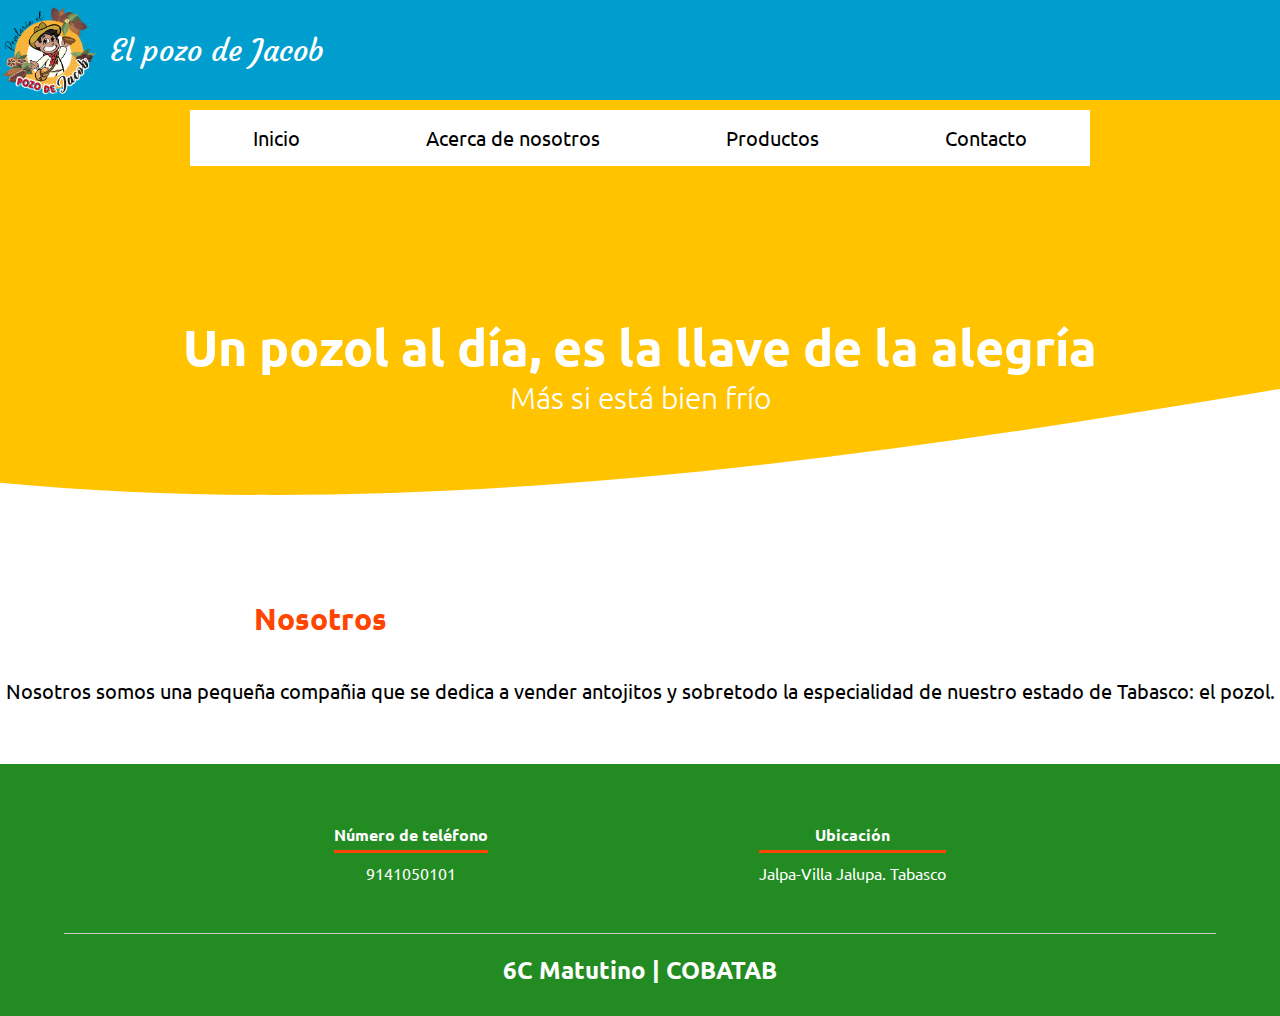
<file: index.html>
<!DOCTYPE html>
<html lang="es">
<head>
	<meta charset="utf-8">
	<meta http-equiv="refresh" content="3">
	<meta name="viewport" content="width=device-width, initial-scale=1">
	<link rel="stylesheet" type="text/css" href="estilo_5.css">
	<link rel="preconnect" href="https://fonts.googleapis.com">
<link rel="preconnect" href="https://fonts.gstatic.com" crossorigin>
<link href="https://fonts.googleapis.com/css2?family=Ubuntu&display=swap" rel="stylesheet">
<link rel="preconnect" href="https://fonts.googleapis.com">
<link rel="preconnect" href="https://fonts.gstatic.com" crossorigin>
<link href="https://fonts.googleapis.com/css2?family=Courgette&display=swap" rel="stylesheet">
	<title>El pozo de Jacob</title>
</head>
<body>
	<header>
		<div class="logo">
			<img src="img/LOGO.png" alt=logo de la compañía   width="100"  height="100">
			<p> El pozo de Jacob</p>
				
			</div>
		

		
	<nav>
		<ul class="menu-horizontal">
			<li><a href="index.html">Inicio</a></li>
			<li><a href="Acerca de nosotros.html">Acerca de nosotros</a></li>
			<li><a href="Productos.html">Productos</a>
			<ul class="menu-vertical">
				<li><a href="Productos.html">Pozol</a></li>
				<li><a href="Productos.html">Dulces</a></li>
				<li><a href="Productos.html">Antojitos</a></li>
			</ul></li>
			<li><a href="Contacto.html">Contacto</a></li>
		</ul>
		
	</nav>

	<section class="textos-header">
		<h1>Un pozol al d&iacute;a, es la llave de la alegr&iacute;a</h1>
		<h2>M&aacute;s si est&aacute; bien frío</h2>
	</section>
	<div class="wave" style="height: 350px; overflow: hidden;" ><svg viewBox="0 0 500 150" preserveAspectRatio="none" style="height: 200%; width: 200%;"><path d="M-0.00,49.85 C216.93,72.33 463.54,-59.54 500.00,49.85 L500.00,149.60 L-0.00,149.60 Z" style="stroke: none; fill: white;"></path></svg></div>
</header>
<main>
<section class="parrafo">
		<h2 class="titulo">Nosotros</h2>
		<p>Nosotros somos una pequeña compañia que se dedica a vender antojitos y sobretodo la especialidad de nuestro estado de Tabasco: el pozol.</p> 
	</section>
	</main>

<footer>
	<div class="contenedor-footer">
		<div class="contenedor-foo">
			<h4> Número de teléfono</h4>
			<p>9141050101</p>
		</div>
			<div class="contenedor-foo">
			<h4> Ubicación</h4>
			<p>Jalpa-Villa Jalupa. Tabasco</p>
		</div>
		</div>
		<h2 class="titulo-final"> 6C Matutino | COBATAB</h2>
</footer>
</body>
</html>
</file>
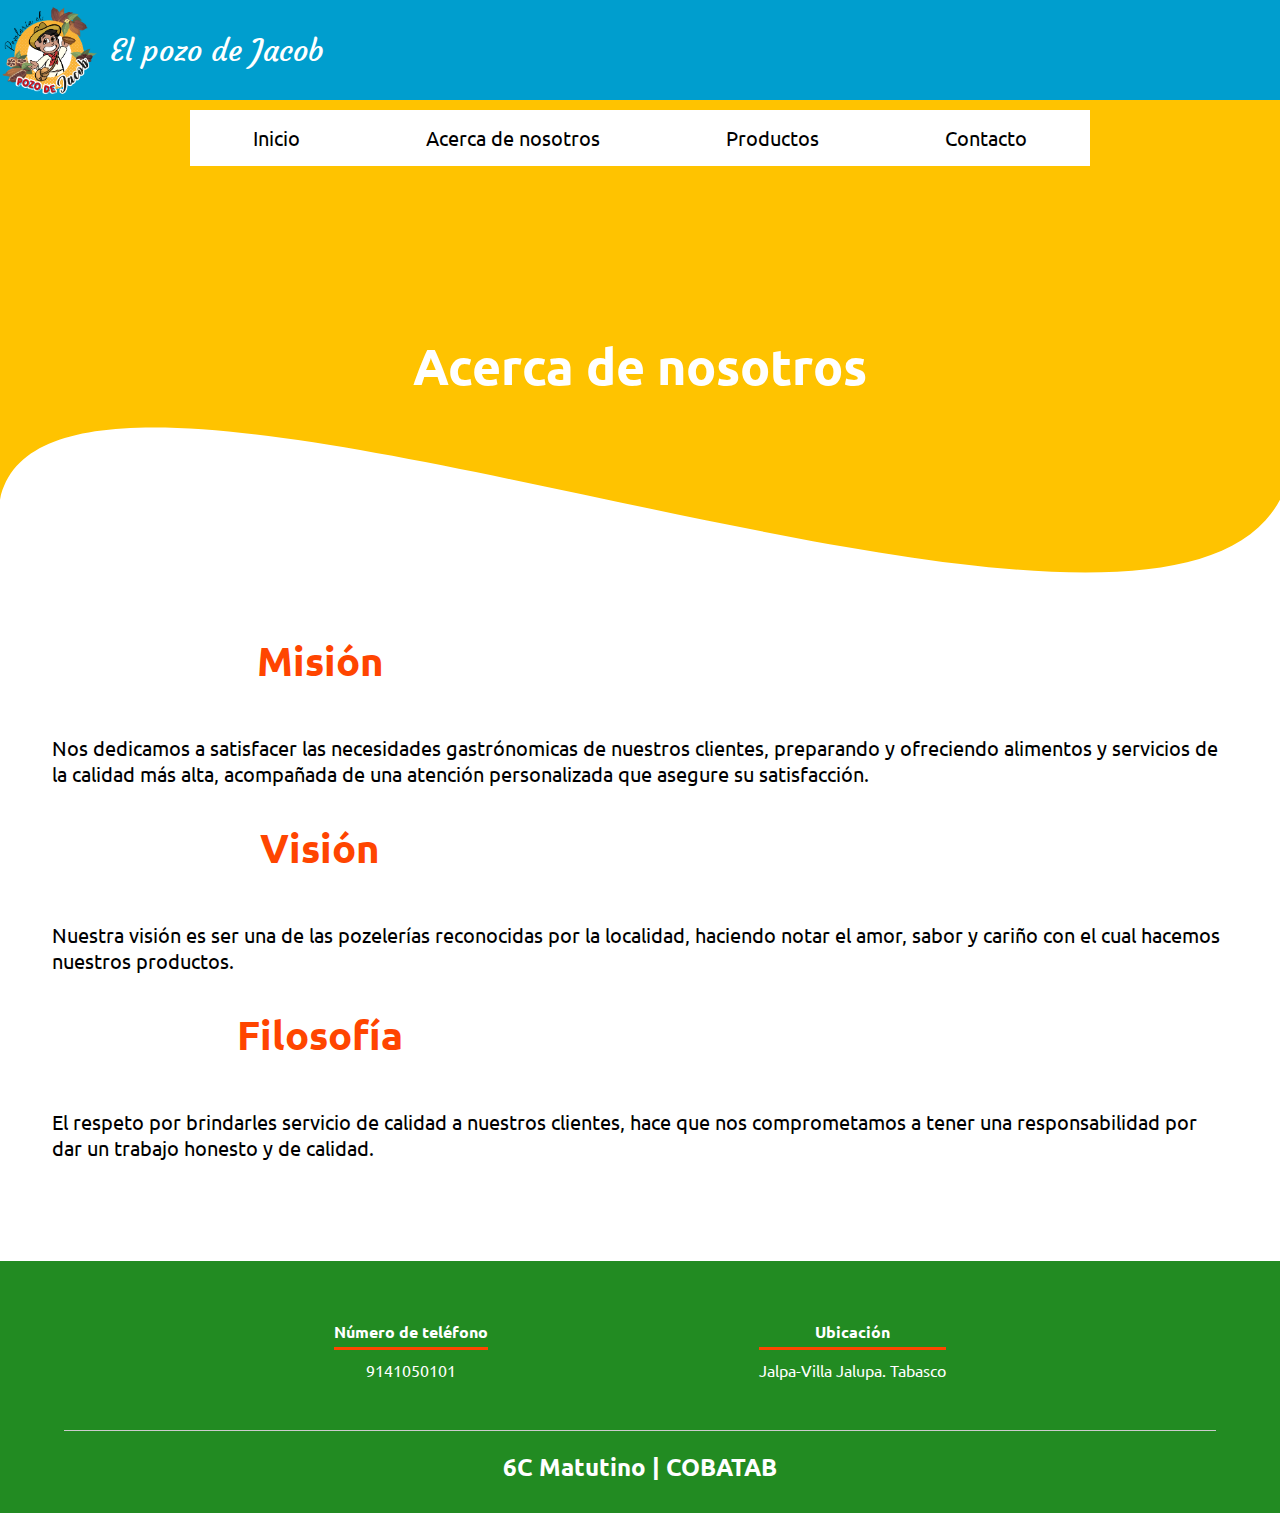
<file: Acerca de nosotros.html>
<!DOCTYPE html>
<html lang="es">
<head>
	<meta charset="utf-8">
	<meta http-equiv="refresh" content="3">
	<meta name="viewport" content="width=device-width, initial-scale=1">
	<link rel="stylesheet" type="text/css" href="estilo_5.css">
	<link rel="preconnect" href="https://fonts.googleapis.com">
<link rel="preconnect" href="https://fonts.gstatic.com" crossorigin>
<link href="https://fonts.googleapis.com/css2?family=Ubuntu&display=swap" rel="stylesheet">
<link rel="preconnect" href="https://fonts.googleapis.com">
<link rel="preconnect" href="https://fonts.gstatic.com" crossorigin>
<link href="https://fonts.googleapis.com/css2?family=Courgette&display=swap" rel="stylesheet">
	<title>Acerca de nosotros</title>
</head>
<body>
	<header>
		<div class="logo">
			<img src="img/LOGO.png" alt=logo de la compañía   width="100"  height="100">
			<p> El pozo de Jacob</p>
				
			</div>
	<nav>
		<ul class="menu-horizontal">
			<li><a href="maquetacion.html">Inicio</a></li>
			<li><a href="Acerca de nosotros.html">Acerca de nosotros</a></li>
			<li><a href="Productos.html">Productos</a>
			<ul class="menu-vertical">
				<li><a href="Productos.html">Pozol</a></li>
				<li><a href="Productos.html">Dulces</a></li>
				<li><a href="Productos.html">Antojitos</a></li>
			</ul></li>
			<li><a href="Contacto.html">Contacto</a></li>
		</ul>
	</nav>
	<section class="textos-header">
		<h1>Acerca de nosotros</h1>
		
	</section>
	<div class="wave" style="height: 200px; overflow: hidden;" ><svg viewBox="0 0 500 150" preserveAspectRatio="none" style="height: 150%; width: 100%;"><path d="M-0.00,49.85 C20.54,-75.29 448.31,175.68 500.00,49.85 L500.00,149.60 L-0.00,149.60 Z" style="stroke: none; fill: white;"></path></svg></div>
</header>

<main>
<section class="parrafo-we2">
	<div class="parrafo-we"></div>
	<h2 class="titulo">Misión</h2>
		<p>Nos dedicamos a satisfacer las necesidades gastrónomicas de nuestros clientes, preparando y ofreciendo alimentos y servicios de la calidad más alta, acompañada de una atención personalizada que asegure su satisfacción.</p> 
		</div>
		<div class="parrafo-we"></div>
		<h2 class="titulo">Visión</h2>
		<p>Nuestra visión es ser una de las pozelerías reconocidas por la localidad, haciendo notar el amor, sabor y cariño con el cual hacemos nuestros productos.</p> 
		</div>
		<div class="parrafo-we"></div>
		<h2 class="titulo">Filosofía</h2>
		<p>El respeto por brindarles servicio de calidad a nuestros clientes, hace que nos comprometamos a tener una responsabilidad por dar un trabajo honesto y de calidad. </p>
		</div>
		
	</section>
	</main>

<footer>
	<div class="contenedor-footer">
		<div class="contenedor-foo">
			<h4> Número de teléfono</h4>
			<p>9141050101</p>
		</div>
			<div class="contenedor-foo">
			<h4> Ubicación</h4>
			<p>Jalpa-Villa Jalupa. Tabasco</p>
		</div>
		</div>
		<h2 class="titulo-final"> 6C Matutino | COBATAB</h2>
</footer>
</body>
</html>
</file>
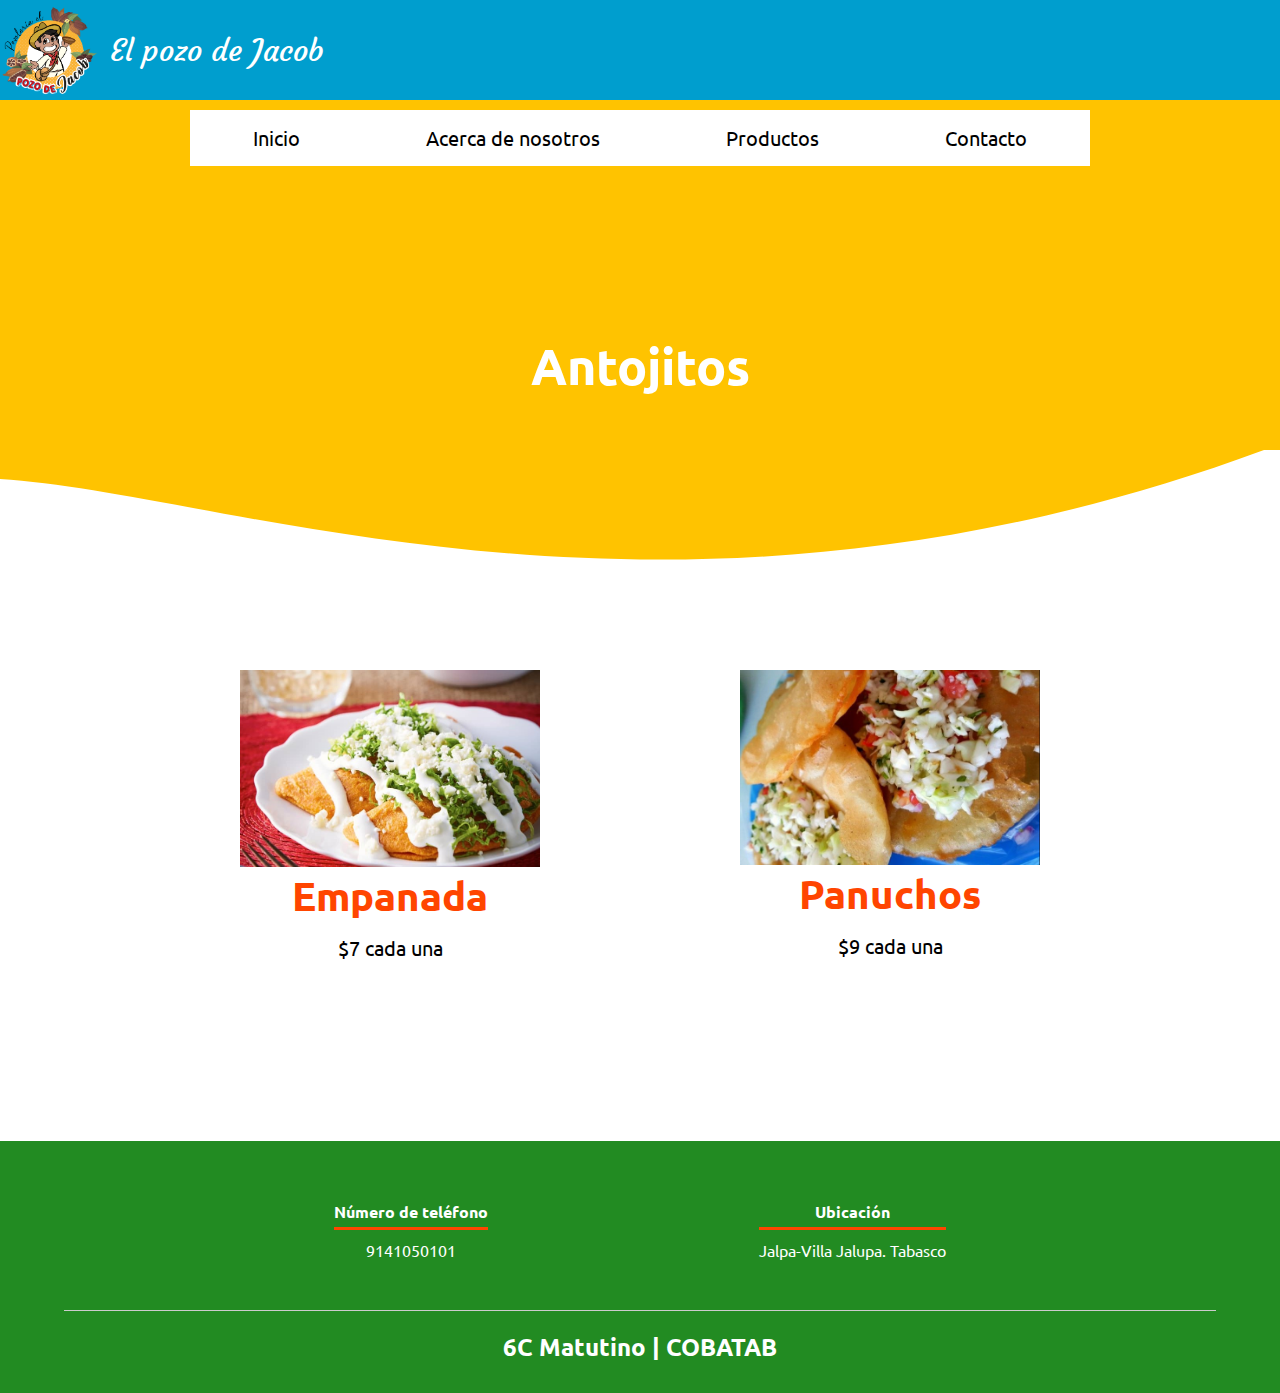
<file: Antojitos.html>
<!DOCTYPE html>
<html lang="es">
<head>
	<meta charset="utf-8">
	<meta http-equiv="refresh" content="3">
	<meta name="viewport" content="width=device-width, initial-scale=1">
	<link rel="stylesheet" type="text/css" href="estilo_5.css">
	<link rel="preconnect" href="https://fonts.googleapis.com">
<link rel="preconnect" href="https://fonts.gstatic.com" crossorigin>
<link href="https://fonts.googleapis.com/css2?family=Ubuntu&display=swap" rel="stylesheet">
<link rel="preconnect" href="https://fonts.googleapis.com">
<link rel="preconnect" href="https://fonts.gstatic.com" crossorigin>
<link href="https://fonts.googleapis.com/css2?family=Courgette&display=swap" rel="stylesheet">
	<title>Productos</title>
</head>
<body>
	<header>
		<div class="logo">
			<img src="img/LOGO.png" alt=logo de la compañía   width="100"  height="100">
			<p> El pozo de Jacob</p>
				
			</div>
	<nav>
		<ul class="menu-horizontal">
			<li><a href="maquetacion.html">Inicio</a></li>
			<li><a href="Acerca de nosotros.html">Acerca de nosotros</a></li>
			<li><a href="Productos.html">Productos</a>
			<ul class="menu-vertical">
				<li><a href="Pozol.html">Pozol</a></li>
				<li><a href="Dulces.html">Dulces</a></li>
				<li><a href="#">Antojitos</a></li>
			</ul></li>
			<li><a href="Contacto.html">Contacto</a></li>
		</ul>
	</nav>
	<section class="textos-header">
		<h1>Antojitos</h1>
		
	</section>
	<div class="wave" style="height: 150px; overflow: hidden;" ><svg viewBox="0 0 500 150" preserveAspectRatio="none" style="height: 150%; width: 100%;"><path d="M-44.35,29.02 C34.65,-33.95 261.51,225.87 593.90,-77.26 L500.00,149.60 L-0.00,149.60 Z" style="stroke: none; fill: white;"></path></svg></div>
</header>
<main>
<section class="parrafo">

	<div class="grupo-img2">
	      <div class="grupo-pozol2">
			<img src="img/empanada.jpg" alt="Empanada">
				<h3>Empanada</h3>
				<p>$7 cada una</p>
			
			</div>

					<div class="grupo-pozol2">
			<img src="img/panucho2.jpg" alt="Panucho">
				<h3>Panuchos</h3>
				<p>$9 cada una</p>
			
				
			</div>

				
	</div>


		
	</section>
	</main>


<footer>
	<div class="contenedor-footer">
		<div class="contenedor-foo">
			<h4> Número de teléfono</h4>
			<p>9141050101</p>
		</div>
			<div class="contenedor-foo">
			<h4> Ubicación</h4>
			<p>Jalpa-Villa Jalupa. Tabasco</p>
		</div>
		</div>
		<h2 class="titulo-final"> 6C Matutino | COBATAB</h2>
</footer>
</body>
</html>
</file>
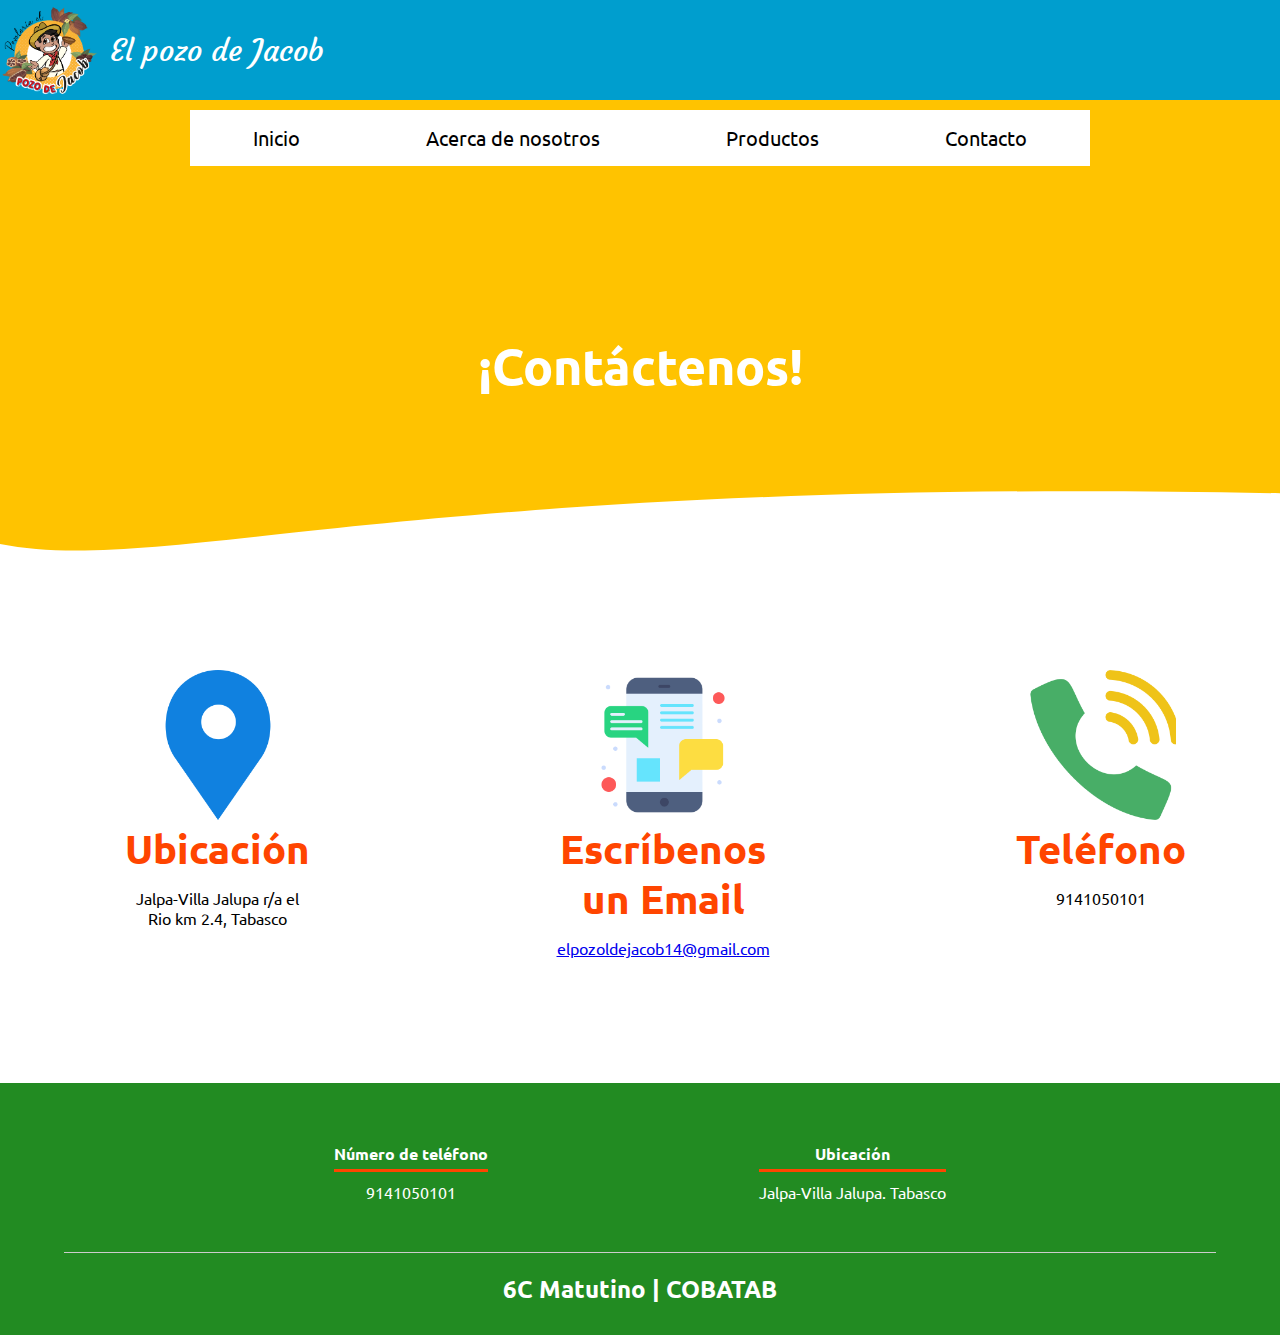
<file: Contacto.html>
<!DOCTYPE html>
<html lang="es">
<head>
	<meta charset="utf-8">
	<meta http-equiv="refresh" content="3">
	<meta name="viewport" content="width=device-width, initial-scale=1">
	<link rel="stylesheet" type="text/css" href="estilo_5.css">
	<link rel="preconnect" href="https://fonts.googleapis.com">
<link rel="preconnect" href="https://fonts.gstatic.com" crossorigin>
<link href="https://fonts.googleapis.com/css2?family=Ubuntu&display=swap" rel="stylesheet">
<link rel="preconnect" href="https://fonts.googleapis.com">
<link rel="preconnect" href="https://fonts.gstatic.com" crossorigin>
<link href="https://fonts.googleapis.com/css2?family=Courgette&display=swap" rel="stylesheet">
	<title>Productos</title>
</head>
<body>
	<header>
		<div class="logo">
			<img src="img/LOGO.png" alt=logo de la compañía   width="100"  height="100">
			<p> El pozo de Jacob</p>
				
			</div>
	<nav>
		<ul class="menu-horizontal">
			<li><a href="maquetacion.html">Inicio</a></li>
			<li><a href="Acerca de nosotros.html">Acerca de nosotros</a></li>
			<li><a href="Productos.html">Productos</a>
			<ul class="menu-vertical">
				<li><a href="Productos.html">Pozol</a></li>
				<li><a href="Productos.html">Dulces</a></li>
				<li><a href="Productos.html">Antojitos</a></li>
			</ul></li>
			<li><a href="Contacto.html">Contacto</a></li>
		</ul>
		
	</nav>
	<section class="textos-header">
		<h1>¡Contáctenos!</h1>

	</section>
	<div class="wave" style="height: 150px; overflow: hidden;" ><svg viewBox="0 0 500 150" preserveAspectRatio="none" style="height: 150%; width: 100%;"><path d="M-44.35,29.02 C34.65,123.51 79.23,9.35 527.87,30.01 L500.00,149.60 L-0.00,149.60 Z" style="stroke: none; fill: white;"></path></svg></div>
</header>

<main>
<section class="parrafo">

	<div class="grupo-img">
	      <div class="grupo-1">
			<img src="img/location.png" alt="location">
				<h3>Ubicación</h3>
				<p>Jalpa-Villa Jalupa r/a el Rio km 2.4, Tabasco</p>
			</div>

					<div class="grupo-1">
			<img src="img/chat.png" alt="location">
				<h3>Escríbenos un Email</h3>
				<a href="mailto:elpozoldejacob14@gmail.com">elpozoldejacob14@gmail.com</a></br>
			</div>

				<div class="grupo-1">
			<img src="img/telefono.png" alt="teléfono">
				<h3>Teléfono</h3>
				<p>9141050101</p>

			</div>
	</div>


		
	</section>
	</main>





<footer>
	<div class="contenedor-footer">
		<div class="contenedor-foo">
			<h4> Número de teléfono</h4>
			<p>9141050101</p>
		</div>
			<div class="contenedor-foo">
			<h4> Ubicación</h4>
			<p>Jalpa-Villa Jalupa. Tabasco</p>
		</div>
		</div>
		<h2 class="titulo-final"> 6C Matutino | COBATAB</h2>
</footer>
</body>
</html>
</file>
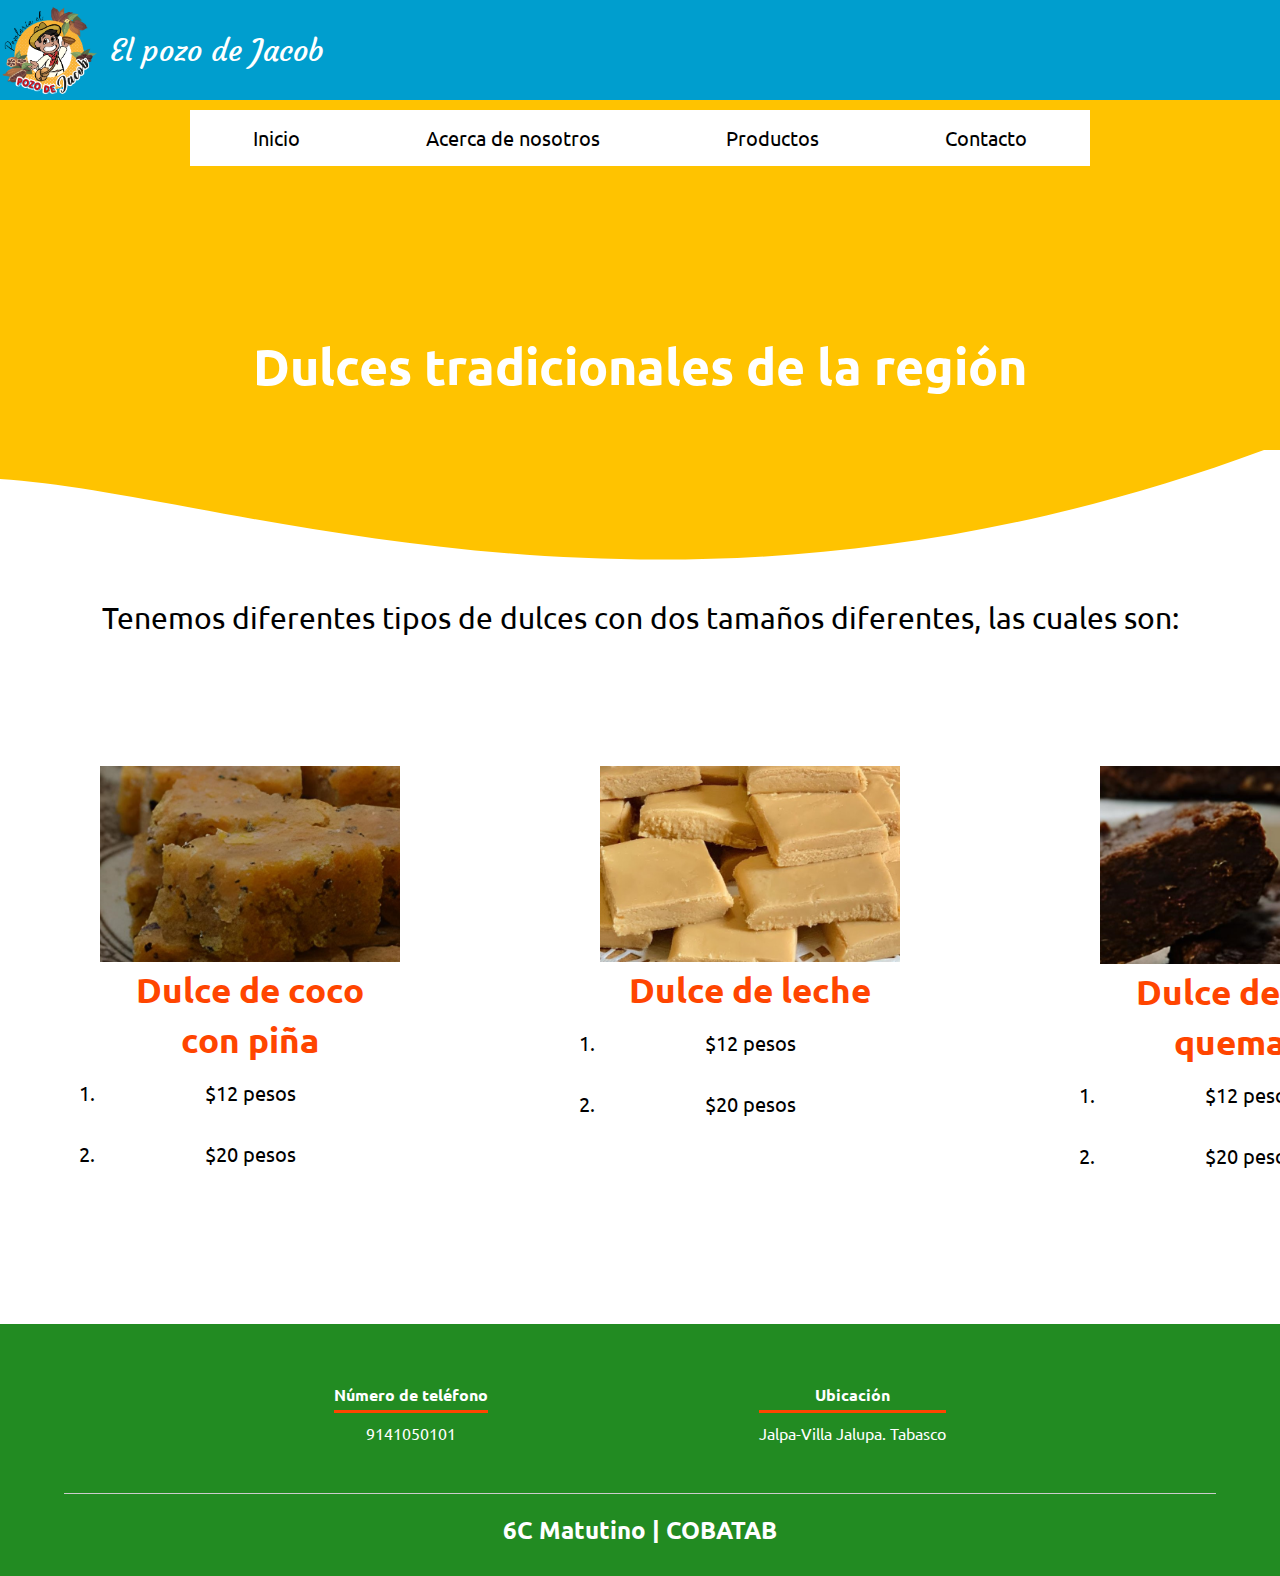
<file: Dulces.html>
<!DOCTYPE html>
<html lang="es">
<head>
	<meta charset="utf-8">
	<meta http-equiv="refresh" content="3">
	<meta name="viewport" content="width=device-width, initial-scale=1">
	<link rel="stylesheet" type="text/css" href="estilo_5.css">
	<link rel="preconnect" href="https://fonts.googleapis.com">
<link rel="preconnect" href="https://fonts.gstatic.com" crossorigin>
<link href="https://fonts.googleapis.com/css2?family=Ubuntu&display=swap" rel="stylesheet">
<link rel="preconnect" href="https://fonts.googleapis.com">
<link rel="preconnect" href="https://fonts.gstatic.com" crossorigin>
<link href="https://fonts.googleapis.com/css2?family=Courgette&display=swap" rel="stylesheet">
	<title>Productos</title>
</head>
<body>
	<header>
		<div class="logo">
			<img src="img/LOGO.png" alt=logo de la compañía   width="100"  height="100">
			<p> El pozo de Jacob</p>
				
			</div>
	<nav>
		<ul class="menu-horizontal">
			<li><a href="maquetacion.html">Inicio</a></li>
			<li><a href="Acerca de nosotros.html">Acerca de nosotros</a></li>
			<li><a href="Productos.html">Productos</a>
			<ul class="menu-vertical">
				<li><a href="Pozol.html">Pozol</a></li>
				<li><a href="#">Dulces</a></li>
				<li><a href="Antojitos.html">Antojitos</a></li>
			</ul></li>
			<li><a href="Contacto.html">Contacto</a></li>
		</ul>
	</nav>
	<section class="textos-header">
		<h1>Dulces tradicionales de la región</h1>
		
	</section>
	<div class="wave" style="height: 150px; overflow: hidden;" ><svg viewBox="0 0 500 150" preserveAspectRatio="none" style="height: 150%; width: 100%;"><path d="M-44.35,29.02 C34.65,-33.95 261.51,225.87 593.90,-77.26 L500.00,149.60 L-0.00,149.60 Z" style="stroke: none; fill: white;"></path></svg></div>
</header>
<main>
<section class="parrafo">
	<div class="parrafo-dulce">
	<p>Tenemos diferentes tipos de dulces con dos tamaños diferentes, las cuales son:</p>
</div>

	<div class="grupo-img">
	

					<div class="grupo-pozol">
			<img src="img/piña.png" alt="Dulces">
				<h3>Dulce de coco con piña</h3>
				<ol type="1">
				<li>$12 pesos</li>
				<li>$20 pesos</li>
				</ol>
			
				
			</div>
			      <div class="grupo-pozol">
			<img src="img/dulcedeleche2.jpg" alt="Dulces">
				<h3>Dulce de leche</h3>
				<ol type="1">
				<li>$12 pesos</li>
				<li>$20 pesos</li>
				</ol>
			
			</div>

				<div class="grupo-pozol">
			<img src="img/coco(4).png" alt="Dulces">
				<h3>Dulce de coco quemado</h3>
				<ol type="1">
				<li>$12 pesos</li>
				<li>$20 pesos</li>
				</ol>			
				

			</div>
	</div>


		
	</section>
	</main>


<footer>
	<div class="contenedor-footer">
		<div class="contenedor-foo">
			<h4> Número de teléfono</h4>
			<p>9141050101</p>
		</div>
			<div class="contenedor-foo">
			<h4> Ubicación</h4>
			<p>Jalpa-Villa Jalupa. Tabasco</p>
		</div>
		</div>
		<h2 class="titulo-final"> 6C Matutino | COBATAB</h2>
</footer>
</body>
</html>
</file>
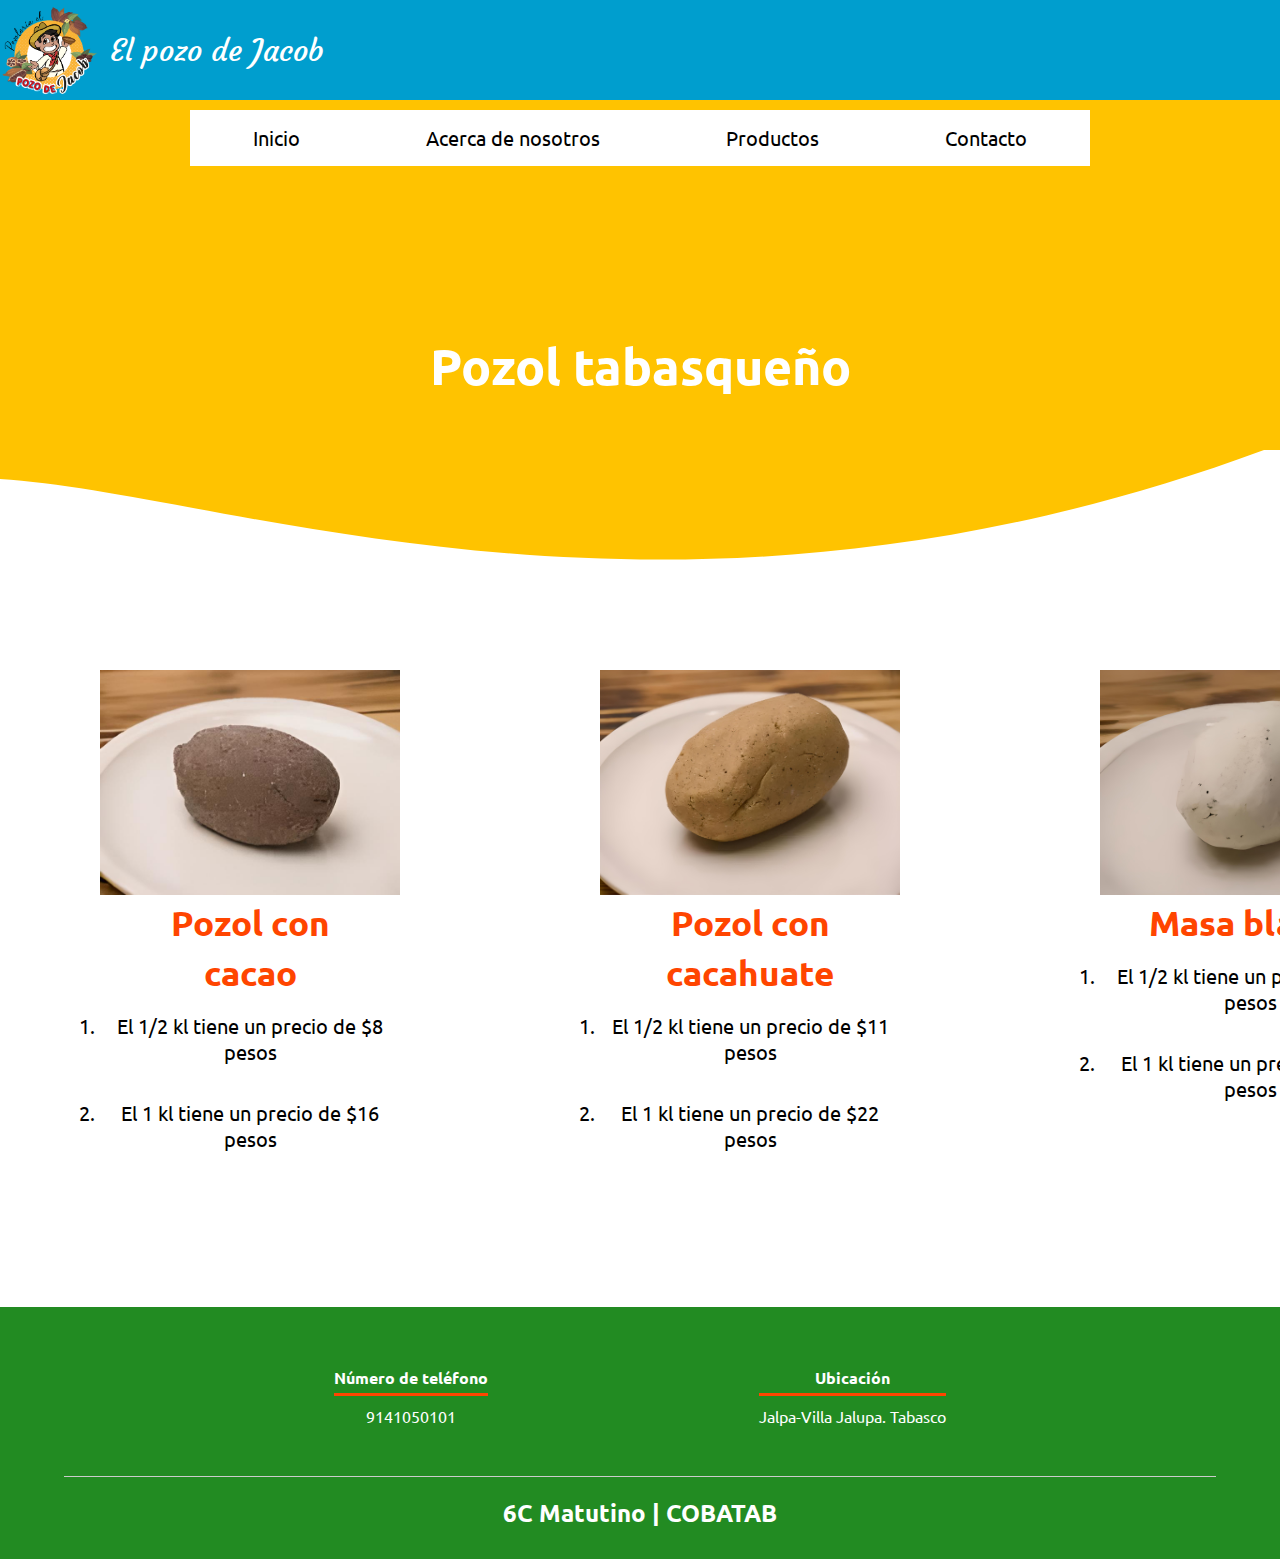
<file: Pozol.html>
<!DOCTYPE html>
<html lang="es">
<head>
	<meta charset="utf-8">
	<meta http-equiv="refresh" content="3">
	<meta name="viewport" content="width=device-width, initial-scale=1">
	<link rel="stylesheet" type="text/css" href="estilo_5.css">
	<link rel="preconnect" href="https://fonts.googleapis.com">
<link rel="preconnect" href="https://fonts.gstatic.com" crossorigin>
<link href="https://fonts.googleapis.com/css2?family=Ubuntu&display=swap" rel="stylesheet">
<link rel="preconnect" href="https://fonts.googleapis.com">
<link rel="preconnect" href="https://fonts.gstatic.com" crossorigin>
<link href="https://fonts.googleapis.com/css2?family=Courgette&display=swap" rel="stylesheet">
	<title>Productos</title>
</head>
<body>
	<header>
		<div class="logo">
			<img src="img/LOGO.png" alt=logo de la compañía   width="100"  height="100">
			<p> El pozo de Jacob</p>
				
			</div>
	<nav>
		<ul class="menu-horizontal">
			<li><a href="maquetacion.html">Inicio</a></li>
			<li><a href="Acerca de nosotros.html">Acerca de nosotros</a></li>
			<li><a href="Productos.html">Productos</a>
			<ul class="menu-vertical">
				<li><a href="#">Pozol</a></li>
				<li><a href="Dulces.html">Dulces</a></li>
				<li><a href="Antojitos.html">Antojitos</a></li>
			</ul></li>
			<li><a href="Contacto.html">Contacto</a></li>
		</ul>
	</nav>
	<section class="textos-header">
		<h1>Pozol tabasqueño</h1>
		
	</section>
	<div class="wave" style="height: 150px; overflow: hidden;" ><svg viewBox="0 0 500 150" preserveAspectRatio="none" style="height: 150%; width: 100%;"><path d="M-44.35,29.02 C34.65,-33.95 261.51,225.87 593.90,-77.26 L500.00,149.60 L-0.00,149.60 Z" style="stroke: none; fill: white;"></path></svg></div>
</header>
<main>
<section class="parrafo">

	<div class="grupo-img">
	      <div class="grupo-pozol">
			<img src="img/cacao.png" alt="Pozol">
				<h3>Pozol con cacao</h3>
				<ol type="1">
				<li>El 1/2 kl tiene un precio de $8 pesos</li>
				<li>El 1 kl tiene un precio de $16 pesos</li>
				</ol>
			
			
			</div>

					<div class="grupo-pozol">
			<img src="img/cacahuate.png" alt="Pozol">
				<h3>Pozol con cacahuate</h3>
				<ol type="1">
				<li>El 1/2 kl tiene un precio de $11 pesos</li>
				<li>El 1 kl tiene un precio de $22 pesos</li>
				</ol>
				

			
				
			</div>

				<div class="grupo-pozol">
			<img src="img/blanco.png" alt="Pozol">
				<h3>Masa blanca</h3>
				<ol type="1">
				<li>El 1/2 kl tiene un precio de $6 pesos</li>
				<li>El 1 kl tiene un precio de $12 pesos</li>
				</ol>
				
			
				

			</div>
	</div>


		
	</section>
	</main>


<footer>
	<div class="contenedor-footer">
		<div class="contenedor-foo">
			<h4> Número de teléfono</h4>
			<p>9141050101</p>
		</div>
			<div class="contenedor-foo">
			<h4> Ubicación</h4>
			<p>Jalpa-Villa Jalupa. Tabasco</p>
		</div>
		</div>
		<h2 class="titulo-final"> 6C Matutino | COBATAB</h2>
</footer>
</body>
</html>
</file>
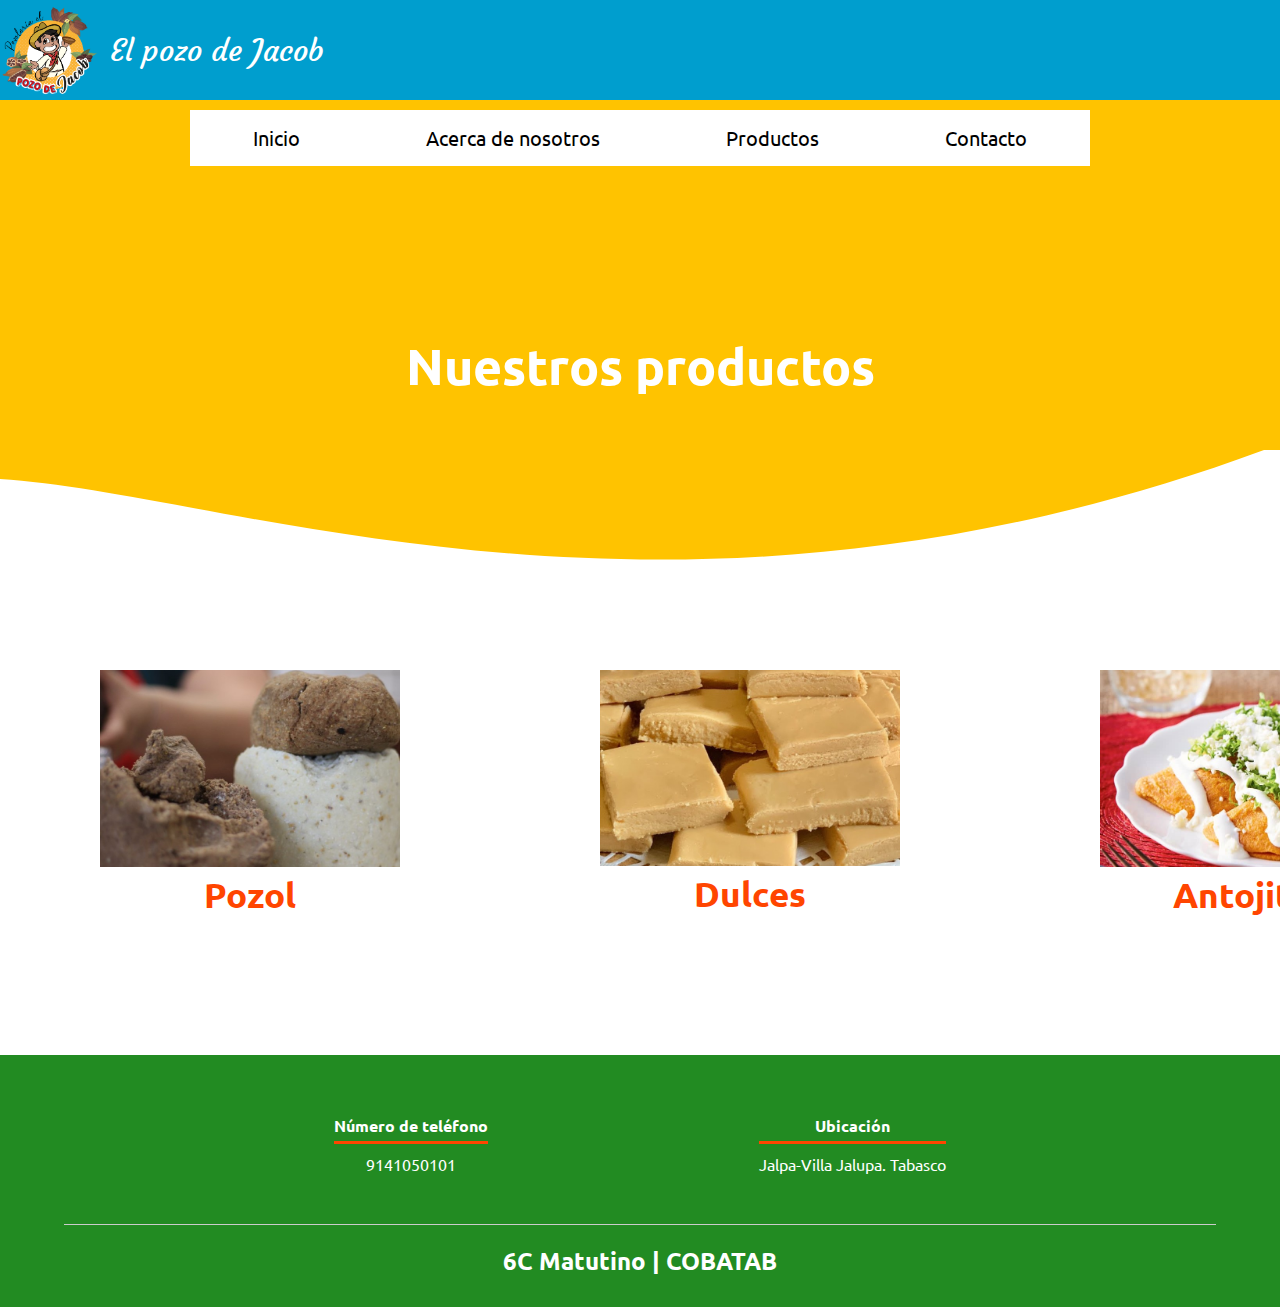
<file: Productos.html>
<!DOCTYPE html>
<html lang="es">
<head>
	<meta charset="utf-8">
	<meta http-equiv="refresh" content="3">
	<meta name="viewport" content="width=device-width, initial-scale=1">
	<link rel="stylesheet" type="text/css" href="estilo_5.css">
	<link rel="preconnect" href="https://fonts.googleapis.com">
<link rel="preconnect" href="https://fonts.gstatic.com" crossorigin>
<link href="https://fonts.googleapis.com/css2?family=Ubuntu&display=swap" rel="stylesheet">
<link rel="preconnect" href="https://fonts.googleapis.com">
<link rel="preconnect" href="https://fonts.gstatic.com" crossorigin>
<link href="https://fonts.googleapis.com/css2?family=Courgette&display=swap" rel="stylesheet">
	<title>Productos</title>
</head>
<body>
	<header>
		<div class="logo">
			<img src="img/LOGO.png" alt=logo de la compañía   width="100"  height="100">
			<p> El pozo de Jacob</p>
				
			</div>
	<nav>
		<ul class="menu-horizontal">
			<li><a href="maquetacion.html">Inicio</a></li>
			<li><a href="Acerca de nosotros.html">Acerca de nosotros</a></li>
			<li><a href="Productos.html">Productos</a>
			<ul class="menu-vertical">
				<li><a href="Pozol.html">Pozol</a></li>
				<li><a href="Dulces.html">Dulces</a></li>
				<li><a href="Antojitos.html">Antojitos</a></li>
			</ul></li>
			<li><a href="Contacto.html">Contacto</a></li>
		</ul>
	</nav>
	<section class="textos-header">
		<h1>Nuestros productos</h1>
		
	</section>
	<div class="wave" style="height: 150px; overflow: hidden;" ><svg viewBox="0 0 500 150" preserveAspectRatio="none" style="height: 150%; width: 100%;"><path d="M-44.35,29.02 C34.65,-33.95 261.51,225.87 593.90,-77.26 L500.00,149.60 L-0.00,149.60 Z" style="stroke: none; fill: white;"></path></svg></div>
</header>
<main>
<section class="parrafo">

	<div class="grupo-img">
	      <div class="grupo-pozol">
			<img src="img/masa2.jpg" alt="Pozol">
				<h3>Pozol</h3>
			
			</div>

					<div class="grupo-pozol">
			<img src="img/dulcedeleche2.jpg" alt="Dulces">
				<h3>Dulces</h3>
				
			</div>

				<div class="grupo-pozol">
			<img src="img/empanada.jpg" alt="Empanadas">
				<h3>Antojitos</h3>
				

			</div>
	</div>


		
	</section>
	</main>


<footer>
	<div class="contenedor-footer">
		<div class="contenedor-foo">
			<h4> Número de teléfono</h4>
			<p>9141050101</p>
		</div>
			<div class="contenedor-foo">
			<h4> Ubicación</h4>
			<p>Jalpa-Villa Jalupa. Tabasco</p>
		</div>
		</div>
		<h2 class="titulo-final"> 6C Matutino | COBATAB</h2>
</footer>
</body>
</html>
</file>
<file: estilo_5.css>
*{
	margin: 0;
	padding: 0;
	box-sizing: border-box;
	font-family: 'Ubuntu';
}

body{
	font-family: 'Ubuntu', sans-serif;
}



/*header*/

header{
	width: 100%;
	height: 600px;
background: #FFC300;
 background-size: cover;
 background-attachment: fixed;
 position: relative;
 } 
 header .textos-header{
	display: flex;
	height: 400px;
	width: 100%;
	align-items: center;
	justify-content: center;
	flex-direction: column;
	text-align: center;
	margin-top: auto;
}

.logo{
	background-color: #009ece;
	display: flex;
	align-items: center;

}



.logo img{
	height: 100px;
	margin-right: 10px;
}
.logo p{
	color: white;
	width: 100%;
	font-size: 30px;
	font-family: 'Courgette';

}


.textos-header h1{
	font-size: 50px;
	color: white;

}
.textos-header h2{
	font-size: 30px;
	font-weight: 300;
	color: white;
}


body{
    background-color:white;
}
nav{
    max-width:900px;
    margin:auto;
    background-color:white;
    font-size:20px;
    margin-top:10px;
     }
 .menu-horizontal{
	list-style: none;
	display: flex;
	justify-content: space-around;
}
.menu-horizontal > li > a{
	display: block;
	padding: 15px 20px;
	color:black ;
	text-decoration: none;
}
.menu-horizontal >li:hover{
	background-color: red;
}
.menu-vertical{
	position: absolute;
	display: none;
	list-style: none;
	width: 200px;
	background-color: whitesmoke;
}
.menu-horizontal li:hover .menu-vertical{
 display: block;
}
.menu-vertical li:hover{
	background-color: mediumseagreen;
}
.menu-vertical li a{
	display: block;
	color: black;
	padding: 15px 15px 15px 20px;
	text-decoration: none;
}


 .wave{
 	position: absolute;
 	bottom:0;
 	width:100%;
 }

.titulo{
	color: orangered;
	font-size: 30px;
	text-align: center;
	margin-bottom: 40px;
	width: 50%;
}

.parrafo p{
	font-size: 20px;
	text-align: center;
	margin-bottom: 60px;

}

.main{
	 font-size: 30px;
    font-weight: 300;
    color: orangered;
    
    width: 100%;
    height: 600px;
}


.parrafo-we2{
	font-size: 20px;
	text-align: left;
	margin-bottom: 100px;
}

.parrafo-we2 p{
	padding: 0px 52px;

}

.parrafo-we2 h2{
	font-size: 40px;
	line-height: 50px;
	color: orangered;
	padding: 35px 35px;
	margin-bottom: 15px;
}

.parrafo{
	text-align: center;

}

.parrafo-dulce p{
	font-size: 30px;
}

	.grupo-1 h3{
	font-size: 40px;
	line-height: 50px;
	color: orangered;
	padding: 0 25px;
	margin-bottom: 15px;
}
 .grupo-1 p{
 	font-size: 16px;
 	color: black;
 	padding:0 25px;
 	margin-bottom: 35px;
 }
 
.grupo-img{
	display: inline-flex;
	justify-content: space-between;
	margin-bottom: 50px;

}
.grupo-1{
	padding: 70px 100px;
}
.grupo-1 img{
	width: 150px;
}

.grupo-pozol h3{
	font-size: 35px;
	line-height: 50px;
	color: orangered;
	padding: 0 25px;
	margin-bottom: 15px;
}
 .grupo-pozol p{
 	font-size: 20px;
 	color: black;
 	padding:0 25px;
 	margin-bottom: 35px;
 }
 
.grupo-img{
	display: inline-flex;
	justify-content: space-between;
	margin-bottom: 50px;

}
.grupo-pozol{
	padding: 70px 100px;
}
.grupo-pozol img{
	width: 300px;
}


.grupo-pozol2 h3{
	font-size: 40px;
	line-height: 50px;
	color: orangered;
	padding: 0 25px;
	margin-bottom: 15px;
}
 .grupo-pozol li{
 	font-size: 20px;
 	color: black;
 	padding:0px 0px;
 	margin-bottom: 35px;
 }
 
.grupo-img2{
	display: inline-flex;
	justify-content: space-between;
	margin-bottom: 50px;

}
.grupo-pozol2{
	padding: 70px 100px;
}
.grupo-pozol2 img{
	width: 300px;
}














/*footer*/
footer{
	background:forestgreen;
	padding:60px 0 30px;
	margin: auto;
	overflow: hidden;
}
.contenedor-footer{
	display: flex;
	width: 90%;
	justify-content: space-evenly;
	margin: auto;
	padding-bottom: 50px;
	border-bottom: 1px solid #ccc;
}
.contenedor-foo{
	text-align: center;
}

.contenedor-foo h4{
	color: white;
	border-bottom: 3px solid orangered;
	padding-bottom: 5px;
	margin-bottom: 10px;
}
.contenedor-foo p{
	color: white;
}
.titulo-final{
	text-align: center;
	font-size: 24px;
	margin: 20px 0 0 0;
	color: white;
}
</file>
